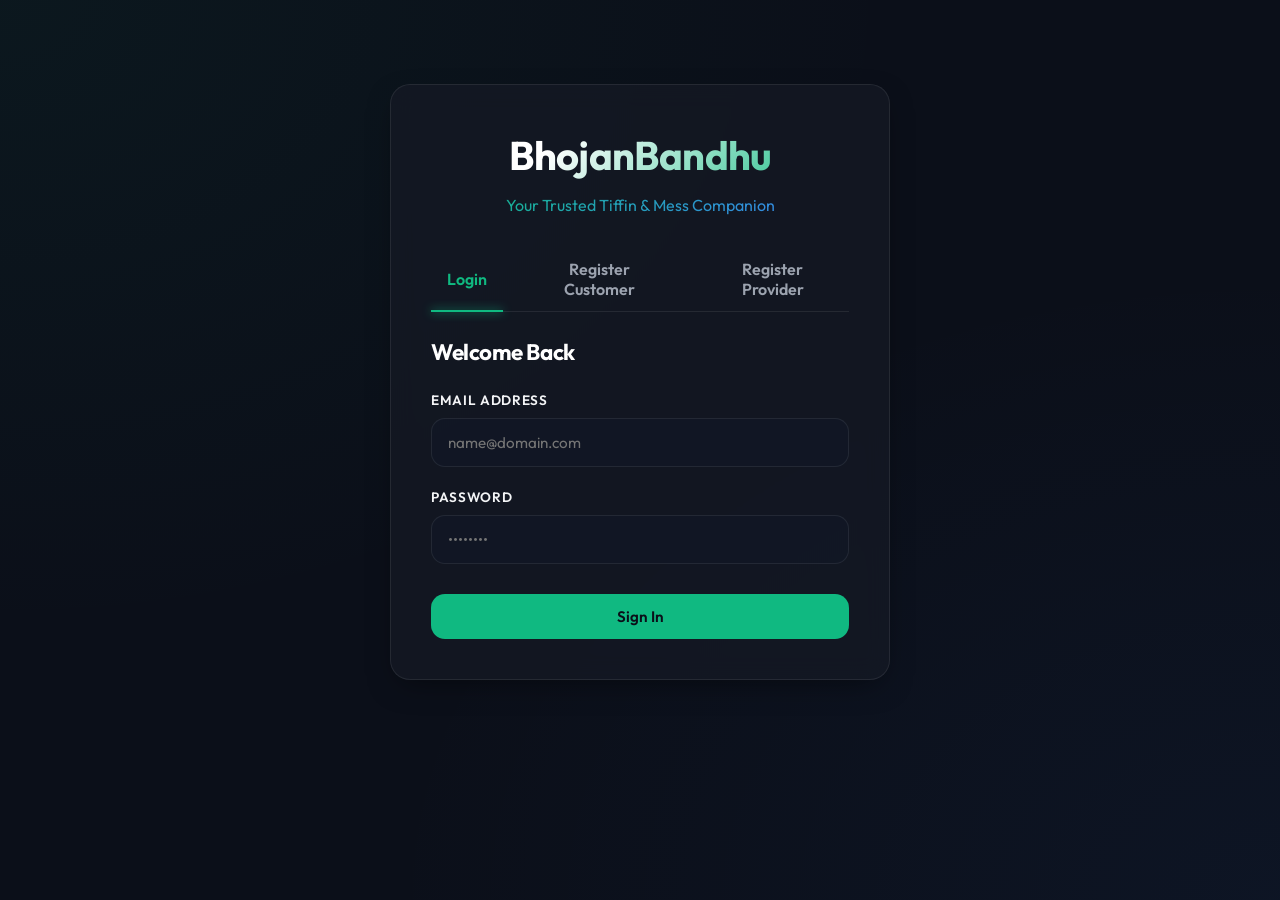
<file: target/classes/static/index.html>
<!DOCTYPE html>
<html lang="en">
<head>
    <meta charset="UTF-8">
    <meta name="viewport" content="width=device-width, initial-scale=1.0">
    <title>BhojanBandhu - Authentication Portal</title>
    <link rel="stylesheet" href="styles.css">
</head>
<body class="animated-fade">
    <div class="container">
        <div class="auth-container panel">
            <div class="auth-header">
                <h1>BhojanBandhu</h1>
                <p class="subtitle text-gradient">Your Trusted Tiffin & Mess Companion</p>
            </div>

            <div class="tab-container">
                <button class="tab-btn active" onclick="switchTab('login')">Login</button>
                <button class="tab-btn" onclick="switchTab('register-customer')">Register Customer</button>
                <button class="tab-btn" onclick="switchTab('register-provider')">Register Provider</button>
            </div>

            <div id="auth-alert" class="alert"></div>

            <!-- Login Section -->
            <div id="login-section" class="auth-section">
                <h2 style="font-size: 1.4rem; margin-bottom: 20px;">Welcome Back</h2>
                <form id="login-form" onsubmit="handleLogin(event)">
                    <div class="form-group">
                        <label for="login-email">Email Address</label>
                        <input type="email" id="login-email" required placeholder="name@domain.com">
                    </div>
                    <div class="form-group">
                        <label for="login-password">Password</label>
                        <input type="password" id="login-password" required placeholder="••••••••">
                    </div>
                    <button type="submit" class="btn btn-primary" style="width: 100%; margin-top: 10px;">
                        Sign In
                    </button>
                </form>
            </div>

            <!-- Customer Registration Section -->
            <div id="register-customer-section" class="auth-section" style="display: none;">
                <h2 style="font-size: 1.4rem; margin-bottom: 20px;">Create Customer Account</h2>
                <form id="customer-reg-form" onsubmit="handleCustomerRegister(event)">
                    <div class="form-group">
                        <label for="cust-name">Full Name</label>
                        <input type="text" id="cust-name" required placeholder="John Doe">
                    </div>
                    <div class="form-group">
                        <label for="cust-email">Email Address</label>
                        <input type="email" id="cust-email" required placeholder="john@example.com">
                    </div>
                    <div class="form-group">
                        <label for="cust-phone">Phone Number</label>
                        <input type="tel" id="cust-phone" required placeholder="9876543210">
                    </div>
                    <div class="form-group">
                        <label for="cust-password">Password</label>
                        <input type="password" id="cust-password" required minlength="6" placeholder="At least 6 characters">
                    </div>
                    <button type="submit" class="btn btn-primary" style="width: 100%; margin-top: 10px;">
                        Create Account
                    </button>
                </form>
            </div>

            <!-- Provider Registration Section -->
            <div id="register-provider-section" class="auth-section" style="display: none;">
                <h2 style="font-size: 1.4rem; margin-bottom: 20px;">Register Mess / Tiffin Service</h2>
                <form id="provider-reg-form" onsubmit="handleProviderRegister(event)">
                    <div class="form-group">
                        <label for="prov-name">Owner Full Name</label>
                        <input type="text" id="prov-name" required placeholder="Ramesh Kumar">
                    </div>
                    <div class="form-group">
                        <label for="prov-email">Business Email</label>
                        <input type="email" id="prov-email" required placeholder="contact@rameshmeals.com">
                    </div>
                    <div class="form-group">
                        <label for="prov-phone">Phone Number</label>
                        <input type="tel" id="prov-phone" required placeholder="9876543210">
                    </div>
                    <div class="form-group">
                        <label for="prov-password">Password</label>
                        <input type="password" id="prov-password" required minlength="6" placeholder="At least 6 characters">
                    </div>
                    <div class="form-group" style="margin-top: 15px; border-top: 1px solid var(--border-color); padding-top: 15px;">
                        <label for="prov-org">Mess / Tiffin Service Name</label>
                        <input type="text" id="prov-org" required placeholder="Annapurna Homemade Tiffins">
                    </div>
                    <div class="form-group">
                        <label for="prov-desc">Brief Service Description</label>
                        <textarea id="prov-desc" placeholder="Specialized in hygienic North Indian and South Indian lunch & dinner services."></textarea>
                    </div>
                    <button type="submit" class="btn btn-primary" style="width: 100%; margin-top: 10px;">
                        Register Business
                    </button>
                </form>
            </div>
        </div>
    </div>

    <script src="app.js"></script>
    <script>
        // Check if user is already logged in and redirect
        window.addEventListener('DOMContentLoaded', () => {
            const user = getCurrentUser();
            if (user) {
                if (user.role === 'CUSTOMER') {
                    window.location.href = 'customer.html';
                } else if (user.role === 'PROVIDER') {
                    window.location.href = 'provider.html';
                }
            }
        });

        function switchTab(tabId) {
            // Update active state on tab buttons
            const buttons = document.querySelectorAll('.tab-btn');
            buttons.forEach(btn => btn.classList.remove('active'));
            
            // Show corresponding section
            document.querySelectorAll('.auth-section').forEach(section => section.style.display = 'none');
            
            if (tabId === 'login') {
                buttons[0].classList.add('active');
                document.getElementById('login-section').style.display = 'block';
            } else if (tabId === 'register-customer') {
                buttons[1].classList.add('active');
                document.getElementById('register-customer-section').style.display = 'block';
            } else if (tabId === 'register-provider') {
                buttons[2].classList.add('active');
                document.getElementById('register-provider-section').style.display = 'block';
            }
        }

        async function handleLogin(e) {
            e.preventDefault();
            const email = document.getElementById('login-email').value;
            const password = document.getElementById('login-password').value;

            try {
                const response = await apiFetch('/api/v1/auth/login', {
                    method: 'POST',
                    body: { email, password }
                });

                localStorage.setItem('bb_user', JSON.stringify(response.user));
                localStorage.setItem('bb_token', response.token);

                if (response.user.role === 'CUSTOMER') {
                    showNotification('auth-alert', 'success', 'Login successful! Redirecting...');
                    setTimeout(() => window.location.href = 'customer.html', 1000);
                } else if (response.user.role === 'PROVIDER') {
                    // Find their provider profile ID
                    showNotification('auth-alert', 'success', 'Fetching provider profile...');
                    const providerList = await apiFetch('/api/v1/providers');
                    const myProvider = providerList.find(p => p.userId === response.user.id);
                    
                    if (myProvider) {
                        localStorage.setItem('bb_provider_id', myProvider.id);
                        localStorage.setItem('bb_provider', JSON.stringify(myProvider));
                        showNotification('auth-alert', 'success', 'Login successful! Redirecting to Provider dashboard...');
                        setTimeout(() => window.location.href = 'provider.html', 1000);
                    } else {
                        // If provider profile not found (unlikely), store a placeholder or create one
                        showNotification('auth-alert', 'error', 'No provider profile found for this user. Please register as a Provider.');
                    }
                } else {
                    showNotification('auth-alert', 'error', 'Unsupported user role: ' + response.user.role);
                }
            } catch (err) {
                showNotification('auth-alert', 'error', err.message);
            }
        }

        async function handleCustomerRegister(e) {
            e.preventDefault();
            const name = document.getElementById('cust-name').value;
            const email = document.getElementById('cust-email').value;
            const phone = document.getElementById('cust-phone').value;
            const password = document.getElementById('cust-password').value;

            try {
                const user = await apiFetch('/api/v1/auth/register', {
                    method: 'POST',
                    body: {
                        name,
                        email,
                        phone,
                        password,
                        role: 'CUSTOMER'
                    }
                });

                showNotification('auth-alert', 'success', 'Account created! Logging you in...');
                
                // Automatically log in after registration
                const loginResponse = await apiFetch('/api/v1/auth/login', {
                    method: 'POST',
                    body: { email, password }
                });

                localStorage.setItem('bb_user', JSON.stringify(loginResponse.user));
                localStorage.setItem('bb_token', loginResponse.token);
                
                setTimeout(() => window.location.href = 'customer.html', 1200);
            } catch (err) {
                showNotification('auth-alert', 'error', err.message);
            }
        }

        async function handleProviderRegister(e) {
            e.preventDefault();
            const name = document.getElementById('prov-name').value;
            const email = document.getElementById('prov-email').value;
            const phone = document.getElementById('prov-phone').value;
            const password = document.getElementById('prov-password').value;
            const orgName = document.getElementById('prov-org').value;
            const description = document.getElementById('prov-desc').value;

            try {
                // Step 1: Create user profile
                const user = await apiFetch('/api/v1/auth/register', {
                    method: 'POST',
                    body: {
                        name,
                        email,
                        phone,
                        password,
                        role: 'PROVIDER'
                    }
                });

                showNotification('auth-alert', 'success', 'User account created. Creating business profile...');

                // Step 2: Create provider profile
                const provider = await apiFetch('/api/v1/providers', {
                    method: 'POST',
                    body: {
                        userId: user.id,
                        orgName,
                        ownerName: name,
                        description
                    }
                });

                showNotification('auth-alert', 'success', 'Business registered successfully! Logging you in...');

                // Step 3: Login automatically
                const loginResponse = await apiFetch('/api/v1/auth/login', {
                    method: 'POST',
                    body: { email, password }
                });

                localStorage.setItem('bb_user', JSON.stringify(loginResponse.user));
                localStorage.setItem('bb_token', loginResponse.token);
                localStorage.setItem('bb_provider_id', provider.id);
                localStorage.setItem('bb_provider', JSON.stringify(provider));

                setTimeout(() => window.location.href = 'provider.html', 1200);
            } catch (err) {
                showNotification('auth-alert', 'error', err.message);
            }
        }
    </script>
</body>
</html>
</file>
<file: target/classes/static/styles.css>
@import url('https://fonts.googleapis.com/css2?family=Outfit:wght@300;400;500;600;700;800&display=swap');

:root {
    --bg-main: #0b0f19;
    --bg-card: rgba(22, 27, 38, 0.7);
    --bg-card-hover: rgba(30, 37, 51, 0.85);
    --border-color: rgba(255, 255, 255, 0.08);
    --border-color-active: rgba(16, 185, 129, 0.4);
    
    --color-primary: #10b981;
    --color-primary-hover: #34d399;
    --color-primary-glow: rgba(16, 185, 129, 0.15);
    
    --color-accent: #3b82f6;
    --color-accent-hover: #60a5fa;
    
    --text-main: #f3f4f6;
    --text-muted: #9ca3af;
    --text-inverse: #0b0f19;
    
    --danger: #ef4444;
    --danger-hover: #f87171;
    --success: #10b981;
    --warning: #f59e0b;
    
    --font-sans: 'Outfit', -apple-system, BlinkMacSystemFont, "Segoe UI", Roboto, sans-serif;
    --transition-fast: 0.2s cubic-bezier(0.4, 0, 0.2, 1);
    --transition-normal: 0.3s cubic-bezier(0.4, 0, 0.2, 1);
    --radius-sm: 8px;
    --radius-md: 14px;
    --radius-lg: 20px;
    --shadow-premium: 0 10px 30px -10px rgba(0, 0, 0, 0.5);
    --glow-premium: 0 0 20px 0 rgba(16, 185, 129, 0.1);
}

* {
    box-sizing: border-box;
    margin: 0;
    padding: 0;
}

body {
    background-color: var(--bg-main);
    color: var(--text-main);
    font-family: var(--font-sans);
    min-height: 100vh;
    overflow-x: hidden;
    line-height: 1.5;
    background-image: 
        radial-gradient(at 0% 0%, rgba(16, 185, 129, 0.05) 0px, transparent 50%),
        radial-gradient(at 100% 100%, rgba(59, 130, 246, 0.05) 0px, transparent 50%);
}

/* Animations */
@keyframes fadeIn {
    from { opacity: 0; transform: translateY(10px); }
    to { opacity: 1; transform: translateY(0); }
}

@keyframes pulseGlow {
    0%, 100% { box-shadow: 0 0 15px rgba(16, 185, 129, 0.1); }
    50% { box-shadow: 0 0 25px rgba(16, 185, 129, 0.25); }
}

.animated-fade {
    animation: fadeIn var(--transition-normal) forwards;
}

/* Layout Utilities */
.container {
    width: 100%;
    max-width: 1200px;
    margin: 0 auto;
    padding: 24px;
}

/* Glassmorphism Panel */
.panel {
    background: var(--bg-card);
    backdrop-filter: blur(12px);
    -webkit-backdrop-filter: blur(12px);
    border: 1px solid var(--border-color);
    border-radius: var(--radius-lg);
    box-shadow: var(--shadow-premium);
    transition: var(--transition-normal);
}

.panel:hover {
    border-color: rgba(255, 255, 255, 0.12);
}

/* Typography */
h1, h2, h3, h4 {
    font-weight: 700;
    letter-spacing: -0.02em;
    color: #ffffff;
}

h1 {
    font-size: 2.5rem;
    background: linear-gradient(135deg, #ffffff 30%, #10b981 100%);
    -webkit-background-clip: text;
    -webkit-text-fill-color: transparent;
}

h2 {
    font-size: 1.75rem;
    margin-bottom: 1rem;
}

p {
    color: var(--text-muted);
}

.text-gradient {
    background: linear-gradient(135deg, var(--color-primary) 0%, var(--color-accent) 100%);
    -webkit-background-clip: text;
    -webkit-text-fill-color: transparent;
}

/* Buttons */
.btn {
    display: inline-flex;
    align-items: center;
    justify-content: center;
    padding: 12px 24px;
    font-family: var(--font-sans);
    font-size: 0.95rem;
    font-weight: 600;
    border-radius: var(--radius-md);
    border: 1px solid transparent;
    cursor: pointer;
    transition: var(--transition-fast);
    text-decoration: none;
    gap: 8px;
}

.btn-primary {
    background-color: var(--color-primary);
    color: var(--text-inverse);
}

.btn-primary:hover {
    background-color: var(--color-primary-hover);
    transform: translateY(-2px);
    box-shadow: 0 8px 20px rgba(16, 185, 129, 0.3);
}

.btn-secondary {
    background-color: transparent;
    border-color: var(--border-color);
    color: var(--text-main);
}

.btn-secondary:hover {
    background-color: rgba(255, 255, 255, 0.05);
    border-color: rgba(255, 255, 255, 0.15);
    transform: translateY(-2px);
}

.btn-danger {
    background-color: var(--danger);
    color: #ffffff;
}

.btn-danger:hover {
    background-color: var(--danger-hover);
    transform: translateY(-2px);
    box-shadow: 0 8px 20px rgba(239, 68, 68, 0.3);
}

.btn:active {
    transform: translateY(0);
}

/* Input Fields */
.form-group {
    display: grid;
    gap: 8px;
    margin-bottom: 20px;
}

.form-group label {
    font-size: 0.85rem;
    font-weight: 600;
    color: var(--text-main);
    text-transform: uppercase;
    letter-spacing: 0.05em;
}

input, textarea, select {
    width: 100%;
    padding: 14px 16px;
    background-color: rgba(17, 24, 39, 0.6);
    border: 1px solid var(--border-color);
    border-radius: var(--radius-md);
    color: var(--text-main);
    font-family: var(--font-sans);
    font-size: 0.95rem;
    transition: var(--transition-fast);
}

input:focus, textarea:focus, select:focus {
    outline: none;
    border-color: var(--color-primary);
    background-color: rgba(17, 24, 39, 0.85);
    box-shadow: 0 0 0 4px var(--color-primary-glow);
}

textarea {
    resize: vertical;
    min-height: 100px;
}

/* Tabs Navigation */
.tab-container {
    display: flex;
    border-bottom: 1px solid var(--border-color);
    margin-bottom: 24px;
    gap: 16px;
}

.tab-btn {
    padding: 12px 16px;
    background: none;
    border: none;
    color: var(--text-muted);
    font-family: var(--font-sans);
    font-size: 1rem;
    font-weight: 600;
    cursor: pointer;
    position: relative;
    transition: var(--transition-fast);
}

.tab-btn:hover {
    color: var(--text-main);
}

.tab-btn.active {
    color: var(--color-primary);
}

.tab-btn.active::after {
    content: '';
    position: absolute;
    bottom: -1px;
    left: 0;
    width: 100%;
    height: 2px;
    background-color: var(--color-primary);
    box-shadow: 0 0 10px var(--color-primary);
}

/* Badge Utility */
.badge {
    display: inline-flex;
    align-items: center;
    padding: 4px 10px;
    font-size: 0.75rem;
    font-weight: 700;
    border-radius: 9999px;
    text-transform: uppercase;
}

.badge-primary { background-color: var(--color-primary-glow); color: var(--color-primary); }
.badge-secondary { background-color: rgba(255, 255, 255, 0.08); color: var(--text-muted); }
.badge-danger { background-color: rgba(239, 68, 68, 0.15); color: var(--danger); }
.badge-warning { background-color: rgba(245, 158, 11, 0.15); color: var(--warning); }

/* Navigation Bar */
header {
    border-bottom: 1px solid var(--border-color);
    background-color: rgba(11, 15, 25, 0.8);
    backdrop-filter: blur(12px);
    position: sticky;
    top: 0;
    z-index: 100;
}

.header-container {
    display: flex;
    justify-content: space-between;
    align-items: center;
    padding: 16px 24px;
    max-width: 1200px;
    margin: 0 auto;
}

.logo-section {
    display: flex;
    align-items: center;
    gap: 12px;
}

.logo-icon {
    font-size: 1.8rem;
}

.user-controls {
    display: flex;
    align-items: center;
    gap: 16px;
}

.user-info {
    text-align: right;
}

.user-info .name {
    font-weight: 600;
    font-size: 0.95rem;
}

.user-info .role {
    font-size: 0.75rem;
    color: var(--text-muted);
}

/* Notifications */
.alert {
    padding: 16px;
    border-radius: var(--radius-md);
    border: 1px solid transparent;
    margin-bottom: 20px;
    display: none;
    animation: fadeIn var(--transition-normal);
}

.alert-success {
    background-color: rgba(16, 185, 129, 0.1);
    border-color: rgba(16, 185, 129, 0.2);
    color: var(--color-primary-hover);
}

.alert-error {
    background-color: rgba(239, 68, 68, 0.1);
    border-color: rgba(239, 68, 68, 0.2);
    color: var(--danger-hover);
}

/* Grid Layouts */
.grid-2 {
    display: grid;
    grid-template-columns: repeat(2, 1fr);
    gap: 24px;
}

.grid-3 {
    display: grid;
    grid-template-columns: repeat(3, 1fr);
    gap: 24px;
}

.dashboard-layout {
    display: grid;
    grid-template-columns: 240px 1fr;
    gap: 32px;
    margin-top: 24px;
}

/* Sidebar Navigation */
.sidebar {
    display: flex;
    flex-direction: column;
    gap: 8px;
}

.sidebar-btn {
    display: flex;
    align-items: center;
    gap: 12px;
    padding: 14px 18px;
    background: none;
    border: 1px solid transparent;
    border-radius: var(--radius-md);
    color: var(--text-muted);
    font-family: var(--font-sans);
    font-size: 0.95rem;
    font-weight: 600;
    cursor: pointer;
    text-align: left;
    transition: var(--transition-fast);
}

.sidebar-btn:hover {
    color: var(--text-main);
    background-color: rgba(255, 255, 255, 0.03);
    border-color: var(--border-color);
}

.sidebar-btn.active {
    color: var(--color-primary);
    background-color: var(--color-primary-glow);
    border-color: var(--border-color-active);
}

/* Card design */
.card {
    background-color: var(--bg-card);
    border: 1px solid var(--border-color);
    border-radius: var(--radius-md);
    padding: 20px;
    transition: var(--transition-normal);
    position: relative;
    overflow: hidden;
}

.card::after {
    content: '';
    position: absolute;
    top: 0;
    left: 0;
    width: 100%;
    height: 100%;
    background: radial-gradient(circle at top right, rgba(16, 185, 129, 0.03), transparent 60%);
    pointer-events: none;
}

.card:hover {
    transform: translateY(-4px);
    background-color: var(--bg-card-hover);
    border-color: rgba(255, 255, 255, 0.15);
    box-shadow: var(--shadow-premium);
}

.card-title {
    font-size: 1.2rem;
    margin-bottom: 8px;
}

.card-meta {
    font-size: 0.85rem;
    color: var(--text-muted);
    margin-bottom: 16px;
    display: flex;
    align-items: center;
    gap: 8px;
}

.card-price {
    font-size: 1.4rem;
    font-weight: 800;
    color: var(--color-primary);
    margin-top: 12px;
}

/* Forms Panel specifically for Login/Register */
.auth-container {
    max-width: 500px;
    margin: 60px auto;
    padding: 40px;
    animation: fadeIn var(--transition-normal);
}

.auth-header {
    text-align: center;
    margin-bottom: 30px;
}

.auth-header .subtitle {
    margin-top: 8px;
}

/* Modal Popup Window */
.modal-overlay {
    position: fixed;
    top: 0;
    left: 0;
    width: 100%;
    height: 100%;
    background-color: rgba(0, 0, 0, 0.85);
    backdrop-filter: blur(8px);
    display: none;
    place-items: center;
    z-index: 1000;
    padding: 20px;
}

.modal-content {
    background-color: #111827;
    border: 1px solid var(--border-color);
    border-radius: var(--radius-lg);
    width: 100%;
    max-width: 750px;
    padding: 32px;
    box-shadow: 0 25px 50px -12px rgba(0, 0, 0, 0.8);
    position: relative;
    max-height: 90vh;
    overflow-y: auto;
}

.close-btn {
    position: absolute;
    top: 20px;
    right: 20px;
    background: none;
    border: none;
    font-size: 1.5rem;
    color: var(--text-muted);
    cursor: pointer;
    transition: var(--transition-fast);
}

.close-btn:hover {
    color: #ffffff;
}

/* Lists and Tables */
.item-row {
    display: flex;
    justify-content: space-between;
    align-items: center;
    padding: 16px;
    border-bottom: 1px solid var(--border-color);
    transition: var(--transition-fast);
}

.item-row:hover {
    background-color: rgba(255, 255, 255, 0.02);
}

.item-row:last-child {
    border-bottom: none;
}

/* Quick Order Cart */
.cart-drawer {
    border-left: 1px solid var(--border-color);
    padding-left: 24px;
}

/* Rating Star styling */
.rating-stars {
    color: var(--warning);
    font-size: 0.9rem;
    display: inline-flex;
    align-items: center;
    gap: 4px;
}

/* Mobile Responsiveness */
@media (max-width: 900px) {
    .dashboard-layout {
        grid-template-columns: 1fr;
    }
    .grid-3 {
        grid-template-columns: 1fr 1fr;
    }
}

@media (max-width: 600px) {
    .grid-2, .grid-3 {
        grid-template-columns: 1fr;
    }
    .auth-container {
        padding: 24px;
        margin: 20px auto;
    }
    header .header-container {
        flex-direction: column;
        gap: 16px;
        text-align: center;
    }
    .user-info {
        text-align: center;
    }
}
</file>
